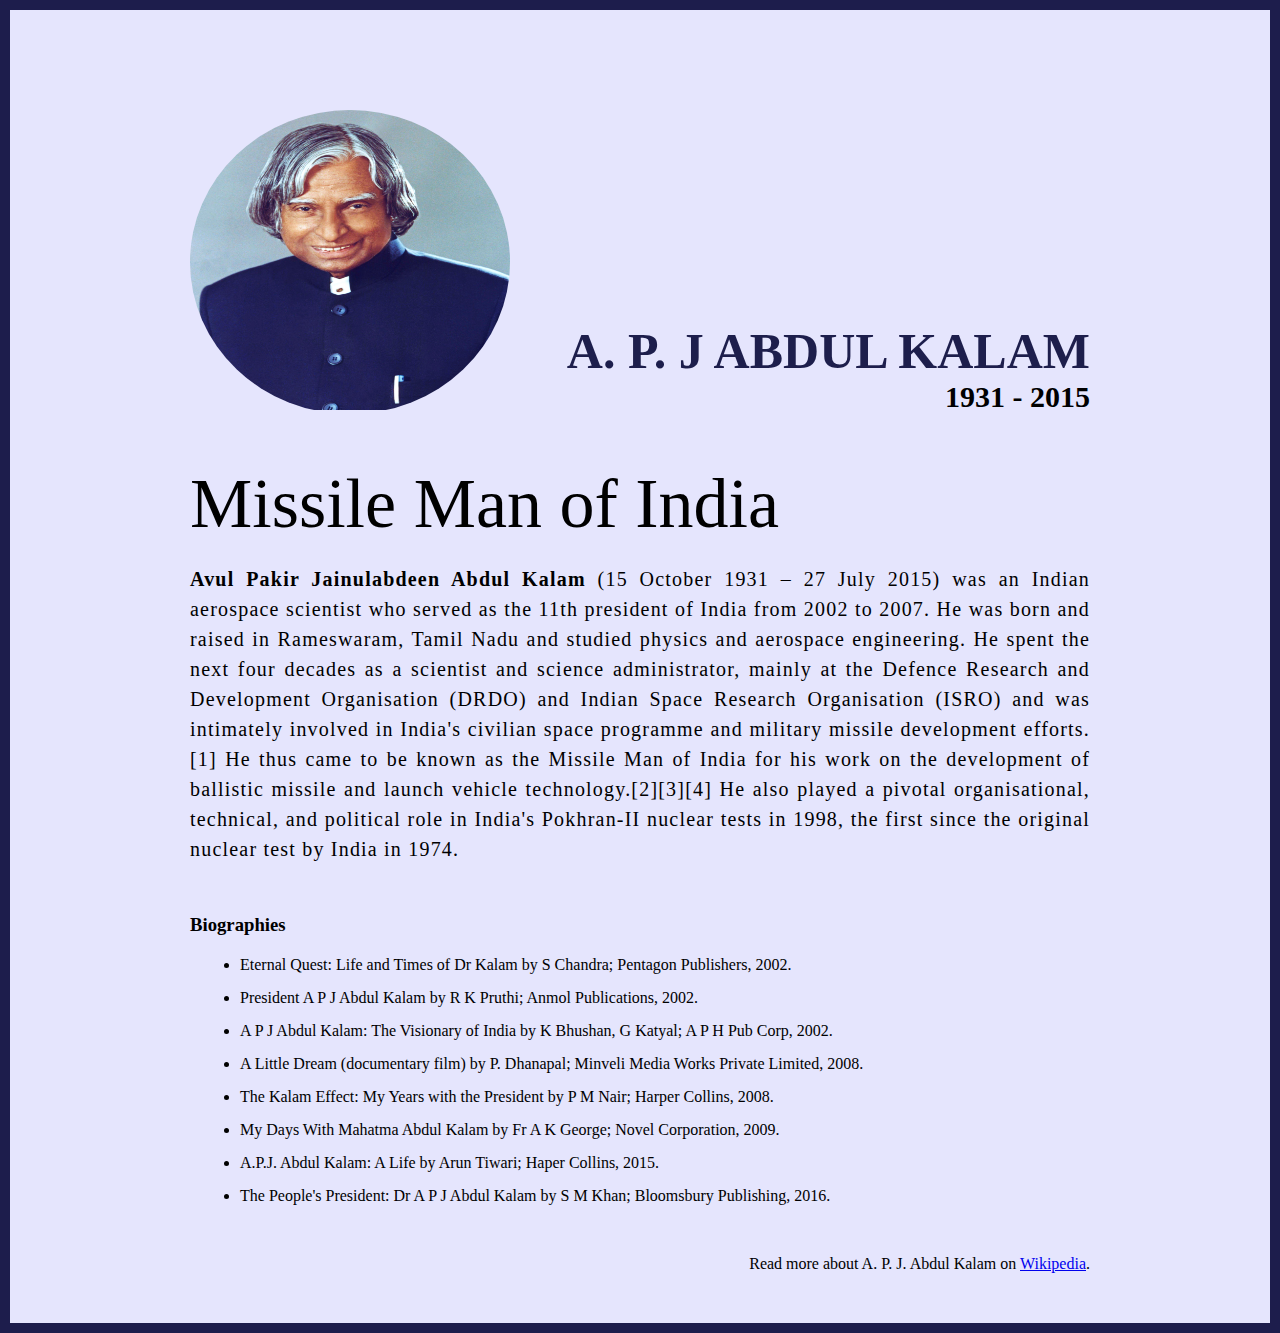
<file: Project 1/index.html>
<!DOCTYPE html>
<html lang="en">
<head>
    <meta charset="UTF-8">
    <meta name="viewport" content="width=device-width, initial-scale=1.0">
    <title>The Tribute Website | A.P.J Abdul Kalam</title>
    <link rel="stylesheet" href="style.css">
</head>
<body>
    <div class="container">
        <div class="content">
            <section class="top_section">
                <div class="image-container">
                    <img src="apj.jpg" alt="tribute">
                </div>
                <div>
                    <h1> A. P. J Abdul Kalam</h1>
                    <h4>1931 - 2015</h4>
                </div>
            </section>
            <section class="about-section">
                <h2> Missile Man of India</h2>
                <p>
                     <b>Avul Pakir Jainulabdeen Abdul Kalam</b> (15 October 1931 – 27 July 2015) was an Indian aerospace scientist who served as the 11th president of India from 2002 to 2007. He was born and raised in Rameswaram, Tamil Nadu and studied physics and aerospace engineering. He spent the next four decades as a scientist and science administrator, mainly at the Defence Research and Development Organisation (DRDO) and Indian Space Research Organisation (ISRO) and was intimately involved in India's civilian space programme and military missile development efforts.[1] He thus came to be known as the Missile Man of India for his work on the development of ballistic missile and launch vehicle technology.[2][3][4] He also played a pivotal organisational, technical, and political role in India's Pokhran-II nuclear tests in 1998, the first since the original nuclear test by India in 1974.
                </p>
            </section>
            <section class="biography-section">
                <h3> Biographies</h3>
                <ul>
                    <li>
                        Eternal Quest: Life and Times of Dr Kalam by S Chandra; Pentagon Publishers, 2002.

                    </li>
                    <li>
                        President A P J Abdul Kalam by R K Pruthi; Anmol Publications, 2002.
                    </li>
                    <li>
                        A P J Abdul Kalam: The Visionary of India by K Bhushan, G Katyal; A P H Pub Corp, 2002.
                    </li>
                    <li>
                        A Little Dream (documentary film) by P. Dhanapal; Minveli Media Works Private Limited, 2008.
                    </li>
                    <li>
                        The Kalam Effect: My Years with the President by P M Nair; Harper Collins, 2008.
                    </li>
                    <li>
                        My Days With Mahatma Abdul Kalam by Fr A K George; Novel Corporation, 2009.
                    </li>
                    <li>
                        A.P.J. Abdul Kalam: A Life by Arun Tiwari; Haper Collins, 2015.
                    </li>
                    <li>
                        The People's President: Dr A P J Abdul Kalam by S M Khan; Bloomsbury Publishing, 2016.
                     </li>
                </ul>
            </section>
            <footer><p>Read more about A. P. J. Abdul Kalam on <a href="https://en.wikipedia.org/wiki/A._P._J._Abdul_Kalam">Wikipedia</a>.</p></footer>


        </div>

    </div>
    
</body>
</html>
</file>
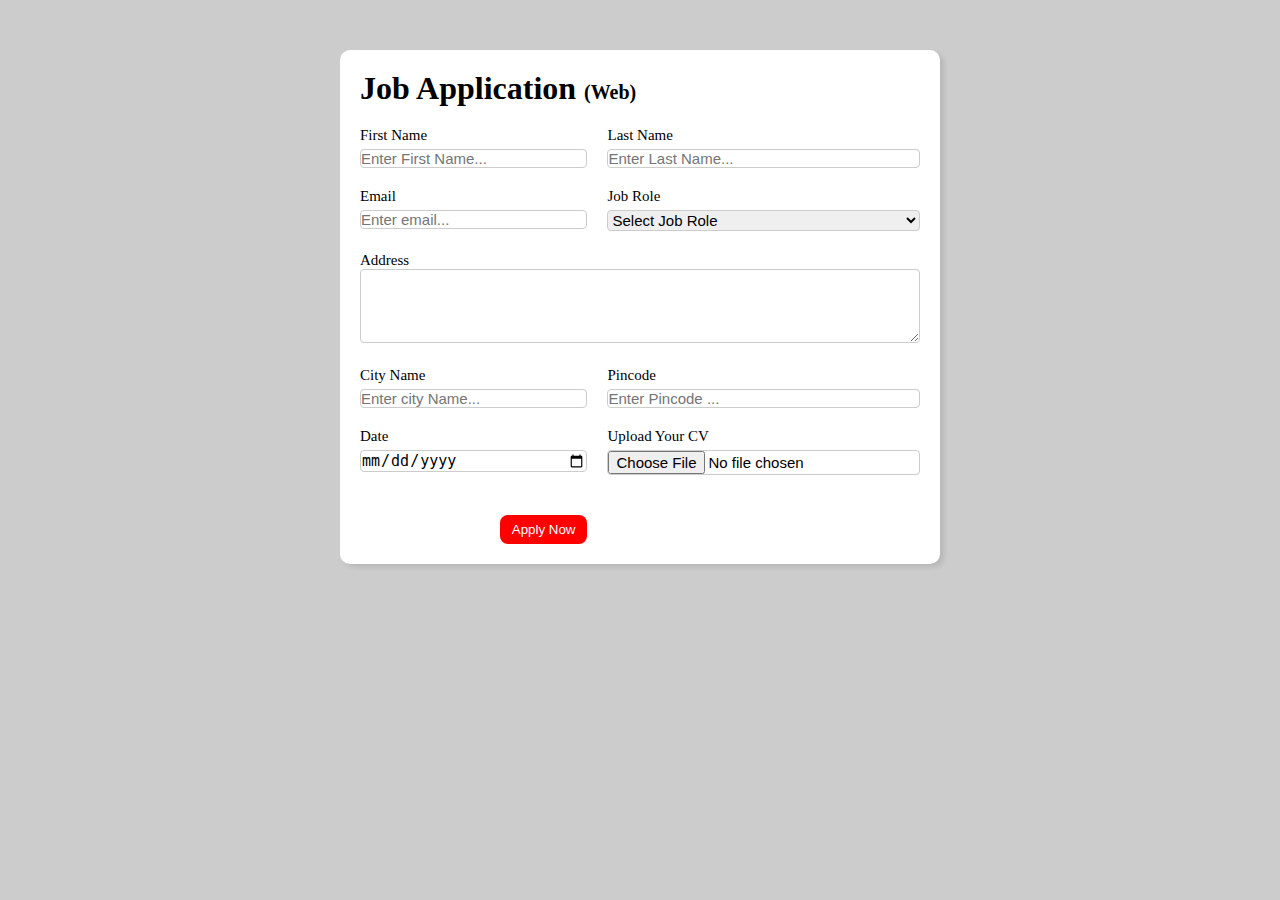
<file: Project 2/index.html>
<!DOCTYPE html>
<html lang="en">
<head>
    <meta charset="UTF-8">
    <meta name="viewport" content="width=device-width, initial-scale=1.0">
    <title>Job Application From</title>
    <link rel="stylesheet" href="style.css">
</head>
<body>
    <div class="container">
        <div class="apply-box">
            <h1>
                Job Application <span class="title-small">(Web)</span>
            </h1>
            <form action="">
                <div class="from-container">
                    <div class="from-control">
                        <label for="first-name">
                            First Name
                        </label>
                        <input type="text" id="first-name" name="first-name" placeholder="Enter First Name..."/>
                    </div>
                    <div class="from-control">
                        <label for="last-name">
                            Last Name
                        </label>
                        <input type="text" id="last-name" name="last-name" placeholder="Enter Last Name..."/>
                    </div>
                    <div class="from-control">
                        <label for="email">
                            Email
                        </label>
                        <input type="email" id="email" name="email" placeholder="Enter email..."/>
                    </div>
                    <div class="from-control">
                        <label for="job-role">
                            Job Role
                        </label>
                        <select name="job-role" id="job-role">
                            <option value="">Select Job Role</option>
                            <option value="frontend"> Frontend Developer</option>
                            <option value="backend"> Backend Developer</option>
                            <option value="full-stack">Full Stack Developer</option>
                            <option value="ui/ux"> UI/UX</option>
                        </select>
                        
                    </div>
                    <div class="textarea-control">
                        <label for="address"> Address </label>
                      <textarea 
                         id="address" 
                         name="address"  
                         rows="4"cols="50" 
                         placeholder="Enter Your Address">
                      </textarea>
                    </div>
                    
                    <div class="from-control">
                        <label for="city">
                            City Name
                        </label>
                        <input type="text" id="city" name="city" placeholder="Enter city Name..."/>
                    </div>
                    <div class="from-control">
                        <label for="pincode">
                                    Pincode
                         </label>
                            <input type="number" id="pincode" name="pincode" placeholder="Enter Pincode ..."/>
                    </div>
                    <div class="from-control">
                            <label for="date"> Date </label>
                            <input type="date" id="date" name="date"/>
                    </div>
                    <div class="from-control">
                        <label for="upload"> Upload Your CV</label>
                        <input type="file" id="upload" name="upload"/>
                     </div>
                    <!-- </div> -->
                    <div class="button-container">
                        <button type="submit">Apply Now </button>
                    </div>
                <!-- </div> -->
            </form>
        </div>
    </div>
</body>
</html>
</file>
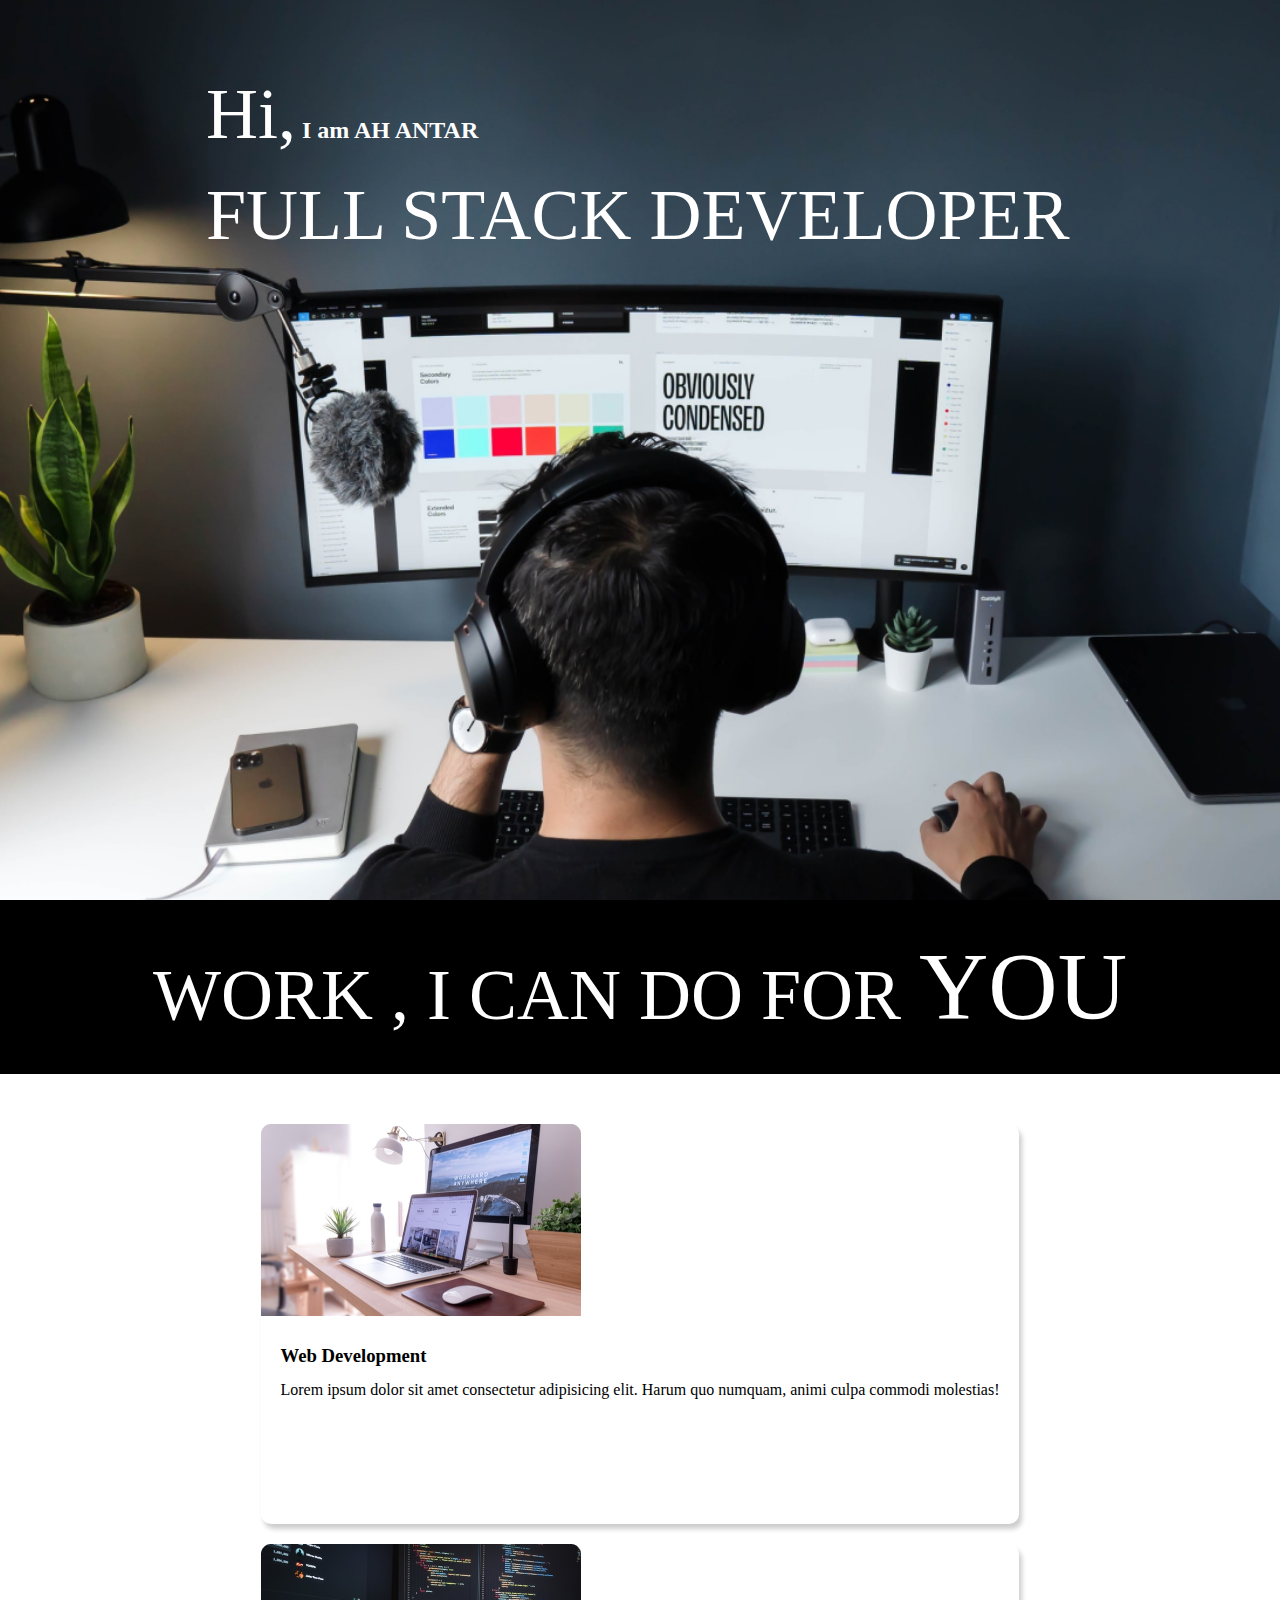
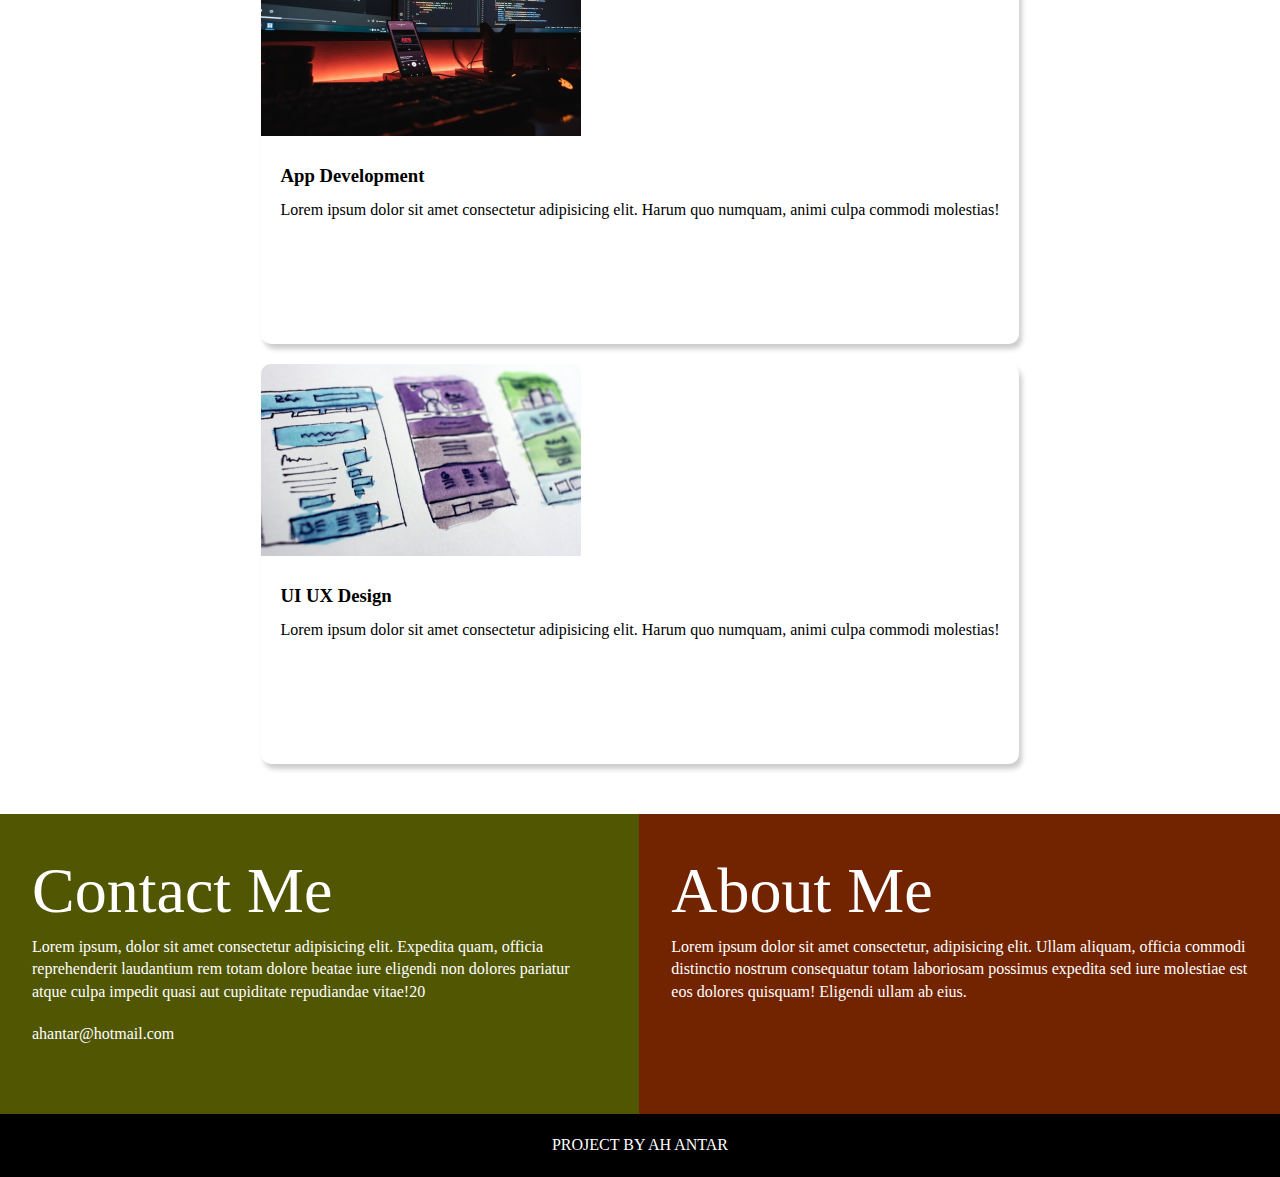
<file: project4/index.html>
<!DOCTYPE html>
<html lang="en">
<head>
    <meta charset="UTF-8">
    <meta name="viewport" content="width=device-width, initial-scale=1.0">
    <title> Landing Page</title>
    <link rel="stylesheet" href="style.css">
</head>
<body>
    <section class="hero-section">
        <div class="text-container">
            <h2><span class="lg-text">Hi,</span> I am AH ANTAR </h2>
            <h1 class="lg-text">FULL STACK DEVELOPER</h1>
        </div>
    </section>
    <section class="black-box">
        <h2> WORK , I CAN DO FOR <SPan>YOU</SPan></h2>
    </section>
    <section class="work">
        <div class="grid-item">
            <div class="card">
                <div class="image-container">
                       <img src="images/web.png" alt=" web developer">
                </div>
                <div class="card-content">
                       <h3>Web Development</h3>
                    <p>Lorem ipsum dolor sit amet consectetur adipisicing elit. Harum quo numquam, animi culpa commodi     molestias!
                    </p>
               </div>
           </div>
        </div>
            
        <div class="grid-item">
            <div class="card">
             <div class="image-container">
                    <img src="images/mobile.png" alt=" app developer">
             </div>
             <div class="card-content">
                 <h3>App Development</h3>
                 <p>Lorem ipsum dolor sit amet   consectetur adipisicing elit. Harum quo numquam, animi culpa commodi molestias!
                </p>
                </div>
            </div>
        
        </div>
        <div class="grid-item"><div class="card">
            <div class="image-container">
                <img src="images/uiux.png" alt=" ui ux designer">
            </div>
            <div class="card-content">
                <h3>UI UX Design</h3>
                <p>Lorem ipsum dolor sit amet consectetur adipisicing elit. Harum quo numquam, animi culpa commodi molestias!
                </p>
            </div>
        </div></div>
        
    </section>
    <section class="bottom-section">
        <div class="contact">
            <h2>Contact Me</h2>
            <p>Lorem ipsum, dolor sit amet consectetur adipisicing elit. Expedita quam, officia reprehenderit laudantium rem totam dolore beatae iure eligendi non dolores pariatur atque culpa impedit quasi aut cupiditate repudiandae vitae!20

            </p>
            <p>ahantar@hotmail.com</p>
        </div>
        <div class="about">
            <h2>About Me</h2>
            Lorem ipsum dolor sit amet consectetur, adipisicing elit. Ullam aliquam, officia commodi distinctio nostrum consequatur totam laboriosam possimus expedita sed iure molestiae est eos dolores quisquam! Eligendi ullam ab eius.
        </div>
    </section>
    <footer> project By AH ANTAR</footer>
</body>
</html>
</file>
<file: Project 1/style.css>
*{
    margin: 0;
    padding: 0;
    box-sizing: border-box;
}

.container{
    background-color: #e5e5fd ;
    min-height: 100vh;
    border:10px solid #1D1D4C ;
}
.content{
    max-width: 900px;
    margin:0 auto ;
}
.top_section{
    margin-top: 100px;
    display: flex;
    justify-content: space-between;
    align-items: flex-end;
}
.top_section h1{
    font-size: 50px;
    font-weight: bold;
    color: #1d1e4c;
    text-transform: uppercase;
}
.top_section h4{
    font-size:30px ;
    text-align: end;
}
.image-container{
    border-radius:50% ;
    overflow: hidden;
}
.image-container img{
    height: 300px;
    width: 320px;
}
.about-section{
    margin-top: 50px;
}
.about-section h2{
    font-size: 70px;
    font-weight: 400;
    margin-bottom: 20px;
}
.about-section p {
    font-size: 20px;
    line-height: 30px;
    letter-spacing: 1.2px;
    text-align: justify;
}
.biography-section{
margin: 50px 0;

}
.biography-section h3{
    margin-bottom: 20px;
}
.biography-section ul {
    margin-left:50px ;
}
.biography-section li {
    margin-bottom:15px ;
}
footer{
    margin: 50px 0;
}
footer p{
    text-align: end;
}
</file>
<file: Project 2/style.css>
*{
   margin: 0;
   padding: 0; 
   box-sizing: border-box;
}
body{
    background-color: #ccc;
}
.container {
    max-width: 900px;
    margin: 0 auto;
}
.apply-box{
    max-width: 600px;
    padding: 20px;
    background-color: white;
    margin: 0 auto;
    margin-top: 50px;
    box-shadow: 4px 3px 5px rgba(1,1,1 ,0.1);
    border-radius: 10px;
    
}
.title-small{
    font-size: 20px;
}
.from-container{
    margin-top: 20px;
    display: grid;
    grid-template-columns: repeat(auto-fit , minmax (200px ,1fr));
    gap: 20px;
}
.from-control{
    display: flex;
    flex-direction: column;
}
label{
    font-size: 15px;
    margin-bottom: 5px;
}
input,
select,
textarea{
    padding: 6px,10px;
    border: 1px solid #ccc;
    border-radius: 4px;
    font-size: 15px;
}
input:focus{
    outline-color:red ;
}
.button-container {
    display: flex;
    justify-content: flex-end;
    margin-top: 20px;
}
button{
    background-color: red;
    border: transparent solid 2px ;
    padding: 5px 10px;
    color: white;
    border-radius: 8px;
    transition: 0.3s ease-in;
}
button:hover{
    background-color: #ccc;
    border: 2px solid red;
    color: black;
    transition: 0.3s ease-out; 
    cursor: pointer;

}
.textarea-control{
    grid-column: 1/ span 2;

}
.textarea-control textarea{
    width: 100%;

}
@media(max-width:460px){
    .textarea-control{
        grid-column: 1/ span 1;

}
}
</file>
<file: project4/style.css>
*{
    margin: 0;
    padding: 0;
    box-sizing: border-box;
}
html,body{
    line-height: 1.4;
    font-weight: 300;
}
.hero-section{
    background-image: url(images/developer.png);
    min-height: 100vh;
    background-position: center;
    background-size: cover;
    background-repeat: no-repeat;
}
.text-container{
    color: white;
    max-width: 900px;
    margin: 0 auto;
    padding-top:64px ;
    padding-left: 16px ;
}
.lg-text{
    font-size: 72px;
    font-weight: 400;
}
.black-box{ 
    background-color: black;
    padding: 20px;
}
.black-box h2{
    font-size: 72px;
    color: white;
    text-align: center;
    font-weight: 300;
}
.black-box h2 span{
    font-weight: 400;
    font-size: 96px;
}
.work{
    display: grid;
    gap: 20px;
    grid-template-columns: repeat(auto-fit, minmax (320px ,1fr));
    max-width: 1100px;
    margin: 50px auto;
}
.grid-item{
    display: flex;
    justify-content: center;
    align-items: center;

}

.card{
    min-width: 320px;
    height: 400px;
    border-radius: 10px;
    box-shadow: 3px 5px 5px rgba(1,1,1,0.2);
    transition: 0.2s ease-in-out;
}
.card:hover{
    transform: scale(1.04);
    box-shadow: 3px 5px 5px rgba(1,1,1,0.4);
    transition: 0.2s ease-in-out;
}
.card-content{
padding: 20px;
}
.card-content h3{
    margin-bottom: 10px;
}
.bottom-section{
     display: flex;
}
.contact{
    background-color: #515603;
}
.about{
    background-color: #722300;
}
.contact,
.about{
    min-height: 300px;
    padding: 32px;
    color: white;
}
.about h2,
.contact h2{
font-size: 64px;
font-weight: 300;
}
.about p,
.contact p{
margin-bottom: 20px;
}
footer{
    text-align: center;
    text-transform: uppercase;
    background-color: black;
    padding: 20px;
    color: white;
    padding: 20px;
}
@media( max-width:786px) {
    .hero-section{
        min-height: 50vh;
    }
    .text-container{
        padding: 10px 0;
        text-align: center;
    }
    .lg-text{
        font-size: 32px;
    }
    .black-box h2{
        font-size: 24px;
    }
    .black-box h2 span{
        font-weight: 400;
        font-size: 32px;

    }
    .bottom-section{
        flex-direction: column;
    }
    h1{
        font-size: 32px;
    }
    .about h2,
    .contact h2{
        font-size: 32px;
    }
}
</file>
